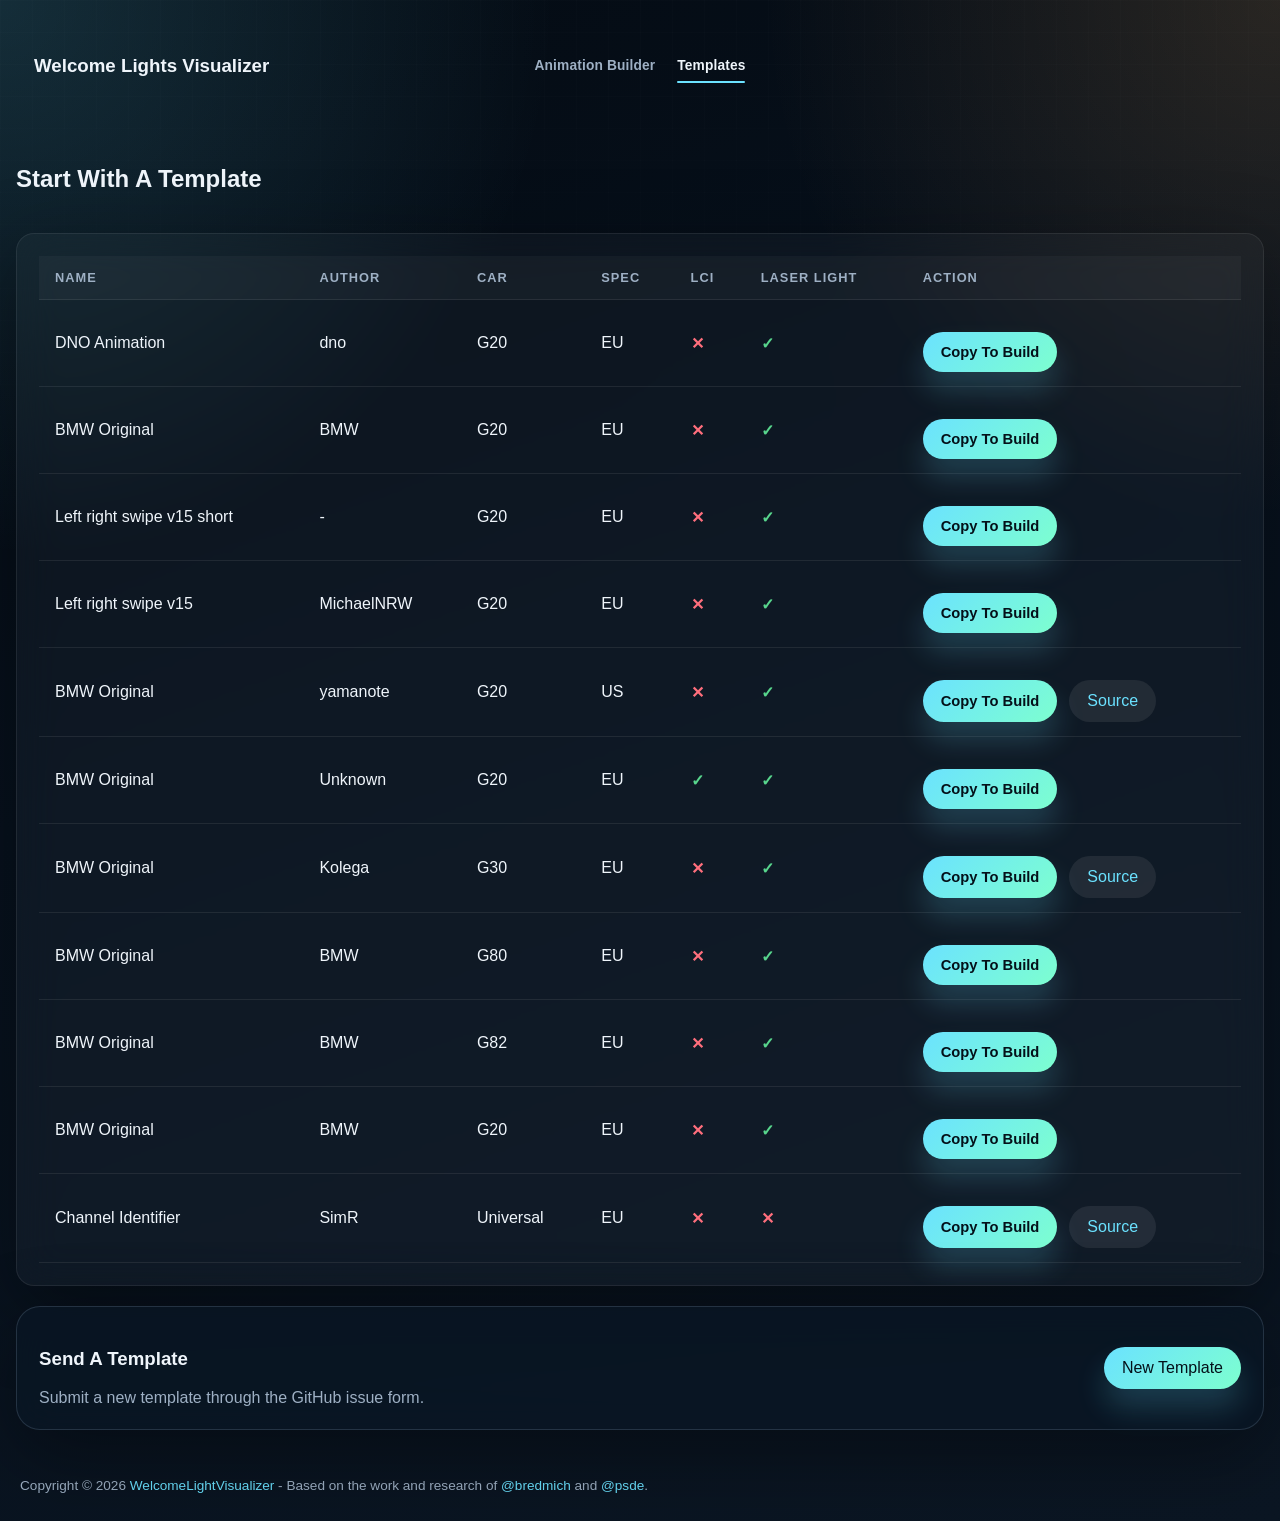
<file: templates.html>
<!DOCTYPE html>
<html lang="en">
<head>
  <meta charset="UTF-8">
  <meta name="viewport" content="width=device-width, initial-scale=1.0">
  <title>Welcome Lights Visualizer</title>
  <link rel="stylesheet" href="css/styles.css">
</head>
<body data-page="templates">
  <header class="topbar">
    <div class="brand">
      <h3>Welcome Lights Visualizer</h3>
    </div>
    <nav class="nav-tabs" aria-label="Primary">
      <a class="nav-tab" href="index.html">Animation Builder</a>
      <a class="nav-tab active" href="templates.html">Templates</a>
    </nav>
  </header>
  <main class="shell">
    <section class="page active">
      <section>
        <h2>Start With A Template</h2>
      </section>

      <section class="card table-shell">
        <table class="template-table">
          <thead>
            <tr>
              <th>Name</th>
              <th>Author</th>
              <th>Car</th>
              <th>Spec</th>
              <th>LCI</th>
              <th>Laser Light</th>
              <th>Action</th>
            </tr>
          </thead>
          <tbody id="template-list"></tbody>
        </table>
      </section>

      <section class="card submit-card">
        <div>
          <h3>Send A Template</h3>
          <p>Submit a new template through the GitHub issue form.</p>
        </div>
        <a class="primary action-link" href="https://github.com/derDeno/WelcomeLightsVisualizer/issues/new?template=new-template-submission.yml" target="_blank" rel="noreferrer">New Template</a>
      </section>

    </section>
  </main>
  <footer class="footer">
    Copyright &copy; 2026 <a href="https://github.com/derDeno/WelcomeLightsVisualizer" target="_blank" rel="noreferrer">WelcomeLightVisualizer</a> - Based on the work and research of 
    <a href="https://github.com/bredmich/AdvancedWelcomeLightVisualizer" target="_blank" rel="noreferrer">@bredmich</a> and 
    <a href="https://github.com/psde/AdvancedWelcomeLightVisualizer" target="_blank" rel="noreferrer">@psde</a>.
  </footer>

  <script src="js/vehicles.js"></script>
  <script src="js/app.js"></script>
</body>
</html>
</file>
<file: css/styles.css>
:root {
      --bg: #07111d;
      --bg-soft: #102237;
      --panel: rgba(10, 23, 37, 0.78);
      --panel-strong: rgba(9, 20, 32, 0.92);
      --line: rgba(158, 189, 214, 0.18);
      --text: #eff5fb;
      --muted: #9eb0c4;
      --accent: #6be2ff;
      --accent-warm: #ffb45d;
      --good: #58d68d;
      --bad: #ff6f7d;
      --warn: #ffd166;
      --left: #54b8ff;
      --right: #ff7262;
      --shared: #6cf1b2;
      --shadow: 0 24px 80px rgba(0, 0, 0, 0.38);
      --radius: 24px;
      --radius-sm: 16px;
      --font-ui: "Space Grotesk", "Avenir Next", "Segoe UI", sans-serif;
      --font-mono: "JetBrains Mono", "SFMono-Regular", "Consolas", monospace;
    }

    * {
      box-sizing: border-box;
    }

    body {
      margin: 0;
      min-height: 100vh;
      color: var(--text);
      font-family: var(--font-ui);
      background:
        radial-gradient(circle at top left, rgba(107, 226, 255, 0.16), transparent 28%),
        radial-gradient(circle at top right, rgba(255, 180, 93, 0.14), transparent 26%),
        linear-gradient(160deg, #040b13 0%, #07111d 42%, #0b1623 100%);
    }

    body::before {
      content: "";
      position: fixed;
      inset: 0;
      pointer-events: none;
      background-image:
        linear-gradient(rgba(255,255,255,0.025) 1px, transparent 1px),
        linear-gradient(90deg, rgba(255,255,255,0.025) 1px, transparent 1px);
      background-size: 32px 32px;
      mask-image: linear-gradient(to bottom, rgba(0,0,0,0.5), transparent 85%);
    }

    .shell {
      width: min(1560px, calc(100% - 32px));
      margin: 34px auto 48px;
      display: grid;
      gap: 20px;
    }

    .topbar {
      position: static;
      z-index: 20;
      width: min(1560px, calc(100% - 32px));
      margin: 16px auto 0;
      padding: 20px 18px 16px;
      display: grid;
      grid-template-columns: 1fr auto 1fr;
      align-items: center;
      gap: 16px;
      background: transparent;
      border: 0;
      border-radius: 0;
      box-shadow: none;
      backdrop-filter: none;
    }

    .brand {
      display: grid;
      gap: 3px;
    }

    .brand strong {
      letter-spacing: -0.03em;
      font-size: 1rem;
    }

    .brand span {
      color: var(--muted);
      font-size: 0.8rem;
    }

    .nav-tabs {
      display: flex;
      flex-wrap: wrap;
      gap: 22px;
      justify-content: center;
      grid-column: 2;
    }

.nav-tab {
  display: inline-block;
  padding: 6px 0;
  border: 0;
  border-radius: 0;
  background: transparent;
  color: var(--muted);
  font: 700 0.86rem var(--font-ui);
  letter-spacing: 0.01em;
  position: relative;
  text-decoration: none;
}

    .link-primary {
      color: var(--accent);
      text-decoration: none;
    }

    .link-primary:hover {
      text-decoration: underline;
    }

    .nav-tab.active {
      color: var(--text);
      box-shadow: none;
    }

    .nav-tab::after {
      content: "";
      position: absolute;
      left: 0;
      right: 0;
      bottom: -4px;
      height: 2px;
      border-radius: 999px;
      background: var(--accent);
      transform: scaleX(0);
      transform-origin: center;
      transition: transform 160ms ease;
    }

    .nav-tab:hover {
      color: var(--text);
    }

    .nav-tab.active::after {
      transform: scaleX(1);
    }

    .page {
      display: none;
      gap: 20px;
    }

    .page.active {
      display: grid;
    }

    .hero,
    .card {
      background: var(--panel);
      border: 1px solid var(--line);
      border-radius: var(--radius);
      box-shadow: var(--shadow);
      backdrop-filter: blur(20px);
    }

    .hero {
      padding: 28px;
      overflow: hidden;
      position: relative;
    }

    .hero::after {
      content: "";
      position: absolute;
      inset: auto -120px -140px auto;
      width: 360px;
      height: 360px;
      border-radius: 50%;
      background: radial-gradient(circle, rgba(107, 226, 255, 0.16) 0%, transparent 62%);
      pointer-events: none;
    }

    .eyebrow {
      display: inline-flex;
      align-items: center;
      gap: 10px;
      padding: 8px 12px;
      border-radius: 999px;
      background: rgba(84, 184, 255, 0.12);
      color: var(--accent);
      font-size: 0.78rem;
      letter-spacing: 0.08em;
      text-transform: uppercase;
    }

    h1 {
      margin: 16px 0 10px;
      font-size: clamp(2rem, 4vw, 3.8rem);
      line-height: 0.95;
      letter-spacing: -0.04em;
      max-width: 10ch;
    }

    .page[data-page="templates"] h1 {
      max-width: none;
    }

    .page[data-page="templates"] .hero {
      background: transparent;
      border: 0;
      box-shadow: none;
      backdrop-filter: none;
      padding: 8px 0 0;
    }

    .page[data-page="templates"] .hero::after {
      display: none;
    }

    .hero p {
      margin: 0;
      max-width: 76ch;
      color: var(--muted);
      line-height: 1.6;
    }

    .hero-grid,
    .inputs-grid,
    .stats-grid {
      display: grid;
      gap: 16px;
    }

    .hero-grid {
      margin-top: 24px;
      grid-template-columns: repeat(auto-fit, minmax(220px, 1fr));
    }

    .stat {
      padding: 18px;
      border-radius: var(--radius-sm);
      background: rgba(255, 255, 255, 0.035);
      border: 1px solid rgba(255, 255, 255, 0.06);
    }

    .stat strong {
      display: block;
      font-size: 1.55rem;
      margin-bottom: 8px;
    }

    .stat span {
      color: var(--muted);
      font-size: 0.95rem;
    }

    .card {
      padding: 22px;
    }

    .gated-card:not(.visible) {
      display: none;
    }

    .gated-card.visible {
      display: grid;
    }

    .section-head {
      display: flex;
      align-items: flex-start;
      justify-content: space-between;
      gap: 16px;
      margin-bottom: 18px;
    }

    .section-head h2,
    .section-head h3 {
      margin: 0 0 6px;
      letter-spacing: -0.03em;
    }

    .section-head p {
      margin: 0;
      color: var(--muted);
      line-height: 1.5;
    }

    .inputs-grid {
      grid-template-columns: repeat(auto-fit, minmax(260px, 1fr));
    }

    .field {
      padding: 18px;
      border-radius: var(--radius-sm);
      background: rgba(255, 255, 255, 0.03);
      border: 1px solid rgba(255, 255, 255, 0.08);
      display: grid;
      gap: 12px;
    }

    .model-select-wrap {
      display: grid;
      gap: 8px;
      max-width: 360px;
    }

    .model-select-wrap select {
      width: 100%;
      border-radius: 14px;
      border: 1px solid rgba(255,255,255,0.1);
      background: rgba(4, 11, 19, 0.85);
      color: var(--text);
      padding: 13px 14px;
      font: 0.95rem var(--font-ui);
      outline: none;
      transition: border-color 160ms ease, box-shadow 160ms ease, transform 160ms ease;
    }

    .model-select-wrap select:focus {
      border-color: rgba(107, 226, 255, 0.6);
      box-shadow: 0 0 0 4px rgba(107, 226, 255, 0.12);
      transform: translateY(-1px);
    }

    .subtabs {
      display: flex;
      gap: 10px;
      margin-top: 14px;
      margin-bottom: 28px;
      flex-wrap: wrap;
    }

    .subtab {
      padding: 10px 14px;
      border-radius: 999px;
      border: 1px solid rgba(255, 255, 255, 0.1);
      background: rgba(255, 255, 255, 0.04);
      color: var(--muted);
      font: 700 0.84rem var(--font-ui);
    }

    .subtab.active {
      color: #041019;
      background: linear-gradient(135deg, var(--accent), #7dffcf);
    }

    .input-mode {
      display: none;
    }

    .input-mode.active {
      display: block;
    }

    .assistant-layout {
      display: grid;
      grid-template-columns: repeat(2, minmax(0, 1fr));
      gap: 18px;
    }

    .assistant-column {
      display: grid;
      gap: 14px;
    }

    .assistant-column .section-head {
      align-items: center;
    }

    .assistant-column-actions {
      justify-content: center;
      margin-top: 6px;
      margin-bottom: 22px;
    }

    .assistant-toolbar {
      display: flex;
      gap: 10px;
      flex-wrap: wrap;
      margin-bottom: 14px;
    }

    .assistant-stack {
      display: grid;
      gap: 14px;
    }

    .channel-card {
      padding: 16px;
      border-radius: 18px;
      background: rgba(255, 255, 255, 0.03);
      border: 1px solid rgba(255, 255, 255, 0.08);
      display: grid;
      gap: 12px;
    }

    .channel-head,
    .step-row {
      display: grid;
      gap: 10px;
      align-items: end;
    }

    .channel-head {
      grid-template-columns: minmax(0, 0.95fr) minmax(0, 1.05fr) auto;
    }

    .step-row {
      grid-template-columns: minmax(0, 0.8fr) minmax(0, 0.8fr) minmax(0, 0.8fr) auto;
    }

    .channel-meta {
      color: var(--muted);
      font-size: 0.82rem;
    }

    .step-list {
      display: grid;
      gap: 10px;
    }

    .mini-field {
      display: grid;
      gap: 6px;
    }

    .mini-field label {
      font-weight: 400;
    }

    .mini-field input,
    .mini-field select {
      width: 100%;
      border-radius: 14px;
      border: 1px solid rgba(255,255,255,0.1);
      background: rgba(4, 11, 19, 0.85);
      color: var(--text);
      padding: 13px 14px;
      font: 0.95rem var(--font-ui);
      outline: none;
      transition: border-color 160ms ease, box-shadow 160ms ease, transform 160ms ease;
    }

    .mini-field input:focus,
    .mini-field select:focus {
      border-color: rgba(107, 226, 255, 0.6);
      box-shadow: 0 0 0 4px rgba(107, 226, 255, 0.12);
      transform: translateY(-1px);
    }

    .assistant-empty {
      padding: 18px;
      border-radius: 18px;
      border: 1px dashed rgba(255,255,255,0.15);
      color: var(--muted);
      background: rgba(255,255,255,0.02);
    }

    .submit-card {
      display: flex;
      align-items: center;
      justify-content: space-between;
      gap: 18px;
      flex-wrap: wrap;
    }

    .submit-card p {
      margin: 6px 0 0;
      color: var(--muted);
      max-width: 68ch;
    }

    dialog {
      border: 0;
      padding: 0;
      background: transparent;
      max-width: min(960px, calc(100% - 24px));
      width: 100%;
    }

    dialog::backdrop {
      background: rgba(3, 8, 14, 0.82);
      backdrop-filter: blur(6px);
    }

    .dialog-panel {
      background: var(--panel-strong);
      border: 1px solid var(--line);
      border-radius: var(--radius);
      box-shadow: var(--shadow);
      padding: 22px;
      display: grid;
      gap: 18px;
    }

    .dialog-head {
      display: flex;
      align-items: flex-start;
      justify-content: space-between;
      gap: 16px;
    }

    .dialog-head p,
    .dialog-body p {
      margin: 6px 0 0;
      color: var(--muted);
    }

    .dialog-close {
      border: 0;
      background: transparent;
      color: var(--muted);
      font: 700 1.35rem/1 var(--font-ui);
      padding: 4px;
    }

    .dialog-body {
      display: grid;
      gap: 18px;
    }

    .form-grid {
      display: grid;
      grid-template-columns: repeat(2, minmax(0, 1fr));
      gap: 14px;
    }

    .form-grid .field,
    .form-grid .mini-field {
      padding: 0;
      background: transparent;
      border: 0;
    }

    .form-grid .field.full {
      grid-column: 1 / -1;
    }

    .form-grid select,
    .form-grid input,
    .form-grid textarea {
      width: 100%;
      border-radius: 12px;
      border: 1px solid rgba(255,255,255,0.1);
      background: rgba(4, 11, 19, 0.85);
      color: var(--text);
      padding: 11px 12px;
      font: 0.9rem var(--font-ui);
    }

    .form-grid textarea {
      min-height: 140px;
      resize: vertical;
      font-family: var(--font-mono);
      line-height: 1.55;
    }

    .dialog-status {
      min-height: 24px;
      font-size: 0.92rem;
    }

    .dialog-status.good {
      color: var(--good);
    }

    .dialog-status.bad {
      color: var(--bad);
    }

    .dialog-status.warn {
      color: var(--warn);
    }

    .icon-button {
      width: 42px;
      height: 42px;
      display: inline-flex;
      align-items: center;
      justify-content: center;
      border-radius: 12px;
      border: 1px solid rgba(255, 255, 255, 0.08);
      background: rgba(255, 255, 255, 0.04);
      color: var(--text);
      transition: transform 160ms ease, border-color 160ms ease, background 160ms ease;
    }

    .icon-button:hover {
      transform: translateY(-1px);
    }

    .icon-button svg {
      width: 21px;
      height: 21px;
      display: block;
      flex: 0 0 auto;
      pointer-events: none;
    }

    .icon-button.danger {
      color: #ff7d7d;
      border-color: rgba(255, 125, 125, 0.28);
      background: rgba(255, 61, 61, 0.1);
    }

    .icon-button.danger:hover {
      background: rgba(255, 61, 61, 0.16);
      border-color: rgba(255, 125, 125, 0.4);
    }

    .field-header {
      display: flex;
      align-items: baseline;
      justify-content: space-between;
      gap: 10px;
    }

    label {
      font-weight: 700;
      letter-spacing: 0.01em;
    }

    .hint {
      color: var(--muted);
      font-size: 0.84rem;
    }

    textarea {
      width: 100%;
      min-height: 160px;
      resize: vertical;
      border-radius: 14px;
      border: 1px solid rgba(255, 255, 255, 0.1);
      background: rgba(4, 11, 19, 0.85);
      color: var(--text);
      padding: 14px;
      font: 0.9rem/1.55 var(--font-mono);
      outline: none;
      transition: border-color 160ms ease, box-shadow 160ms ease, transform 160ms ease;
    }

    textarea:focus {
      border-color: rgba(107, 226, 255, 0.6);
      box-shadow: 0 0 0 4px rgba(107, 226, 255, 0.12);
      transform: translateY(-1px);
    }

    .byte-meter {
      display: grid;
      gap: 8px;
    }

    .meter-meta {
      display: flex;
      justify-content: space-between;
      gap: 12px;
      color: var(--muted);
      font-size: 0.8rem;
    }

    .meter {
      height: 8px;
      border-radius: 999px;
      overflow: hidden;
      background: rgba(255, 255, 255, 0.08);
    }

    .meter > span {
      display: block;
      height: 100%;
      width: 0;
      background: var(--good);
      transition: width 180ms ease;
    }

    .actions {
      display: flex;
      flex-wrap: wrap;
      gap: 12px;
      margin-top: 18px;
    }

    .validation-feedback {
      min-height: 24px;
      margin-top: 12px;
      font-size: 0.95rem;
      font-weight: 600;
    }

    .validation-feedback.good {
      color: var(--good);
    }

    .validation-feedback.bad {
      color: var(--bad);
    }

    .validation-feedback.warn {
      color: var(--warn);
    }

    .validation-feedback-details {
      display: none;
      margin-top: 10px;
      color: var(--muted);
      font-size: 0.88rem;
      line-height: 1.5;
    }

    .validation-feedback-details.visible {
      display: block;
    }

    .validation-feedback-details ul {
      margin: 0;
      padding-left: 18px;
    }

    button {
      border: 0;
      border-radius: 999px;
      padding: 12px 18px;
      font: 700 0.92rem var(--font-ui);
      cursor: pointer;
      transition: transform 160ms ease, box-shadow 160ms ease, opacity 160ms ease;
    }

    button:hover {
      transform: translateY(-1px);
    }

    .primary {
      background: linear-gradient(135deg, var(--accent), #7dffcf);
      color: #041019;
      box-shadow: 0 18px 30px rgba(107, 226, 255, 0.2);
    }

    .secondary {
      background: rgba(255, 255, 255, 0.08);
      color: var(--text);
    }

    .ghost {
      background: transparent;
      color: var(--muted);
      border: 1px solid rgba(255, 255, 255, 0.12);
    }

    .build-stack,
    .visual-shell {
      display: grid;
      gap: 28px;
    }

    .playback {
      display: flex;
      align-items: center;
      gap: 14px;
      flex-wrap: wrap;
      margin-bottom: 18px;
    }

    .playback-speed-control {
      display: inline-flex;
      align-items: center;
      gap: 8px;
      color: var(--muted);
      font-size: 0.88rem;
    }

    .playback-speed-control select {
      min-width: 84px;
      border-radius: 14px;
      border: 1px solid rgba(255,255,255,0.1);
      background: rgba(4, 11, 19, 0.85);
      color: var(--text);
      padding: 13px 14px;
      font: 0.95rem var(--font-ui);
      outline: none;
      transition: border-color 160ms ease, box-shadow 160ms ease, transform 160ms ease;
    }

    .playback-speed-control select:focus {
      border-color: rgba(107, 226, 255, 0.6);
      box-shadow: 0 0 0 4px rgba(107, 226, 255, 0.12);
      transform: translateY(-1px);
    }

    input[type="range"] {
      width: min(100%, 420px);
      accent-color: var(--accent);
    }

    .timeline-meta {
      color: var(--muted);
      font-size: 0.88rem;
    }

    .car-stage {
      position: relative;
      overflow: hidden;
      min-height: 320px;
      border-radius: 26px;
      padding: 28px;
      background:
        radial-gradient(circle at 50% 120%, rgba(255, 180, 93, 0.08), transparent 40%),
        linear-gradient(180deg, rgba(255,255,255,0.04), rgba(255,255,255,0));
    }

    .car-stage::before {
      content: "";
      position: absolute;
      inset: 22px;
      border-radius: 22px;
    }

    .preview-shell {
      position: relative;
      z-index: 1;
      min-height: 260px;
    }

    .preview-shell.grid {
      display: grid;
      place-items: center;
    }

    .preview-shell.image {
      display: grid;
      grid-template-columns: repeat(2, minmax(0, 1fr));
      gap: 20px;
      align-items: start;
    }

    .preview-card {
      display: grid;
      gap: 12px;
      align-content: start;
    }

    .vehicle-label {
      font-size: 0.76rem;
      letter-spacing: 0.12em;
      text-transform: uppercase;
      color: var(--muted);
    }

    .preview-card:last-child .vehicle-label {
      text-align: right;
    }

    .vehicle-svg {
      width: 100%;
      height: auto;
      display: block;
    }

    .vehicle-light {
      transition: filter 90ms linear;
    }

    .car-body {
      position: relative;
      margin: 0 auto;
      width: min(540px, 100%);
      height: 200px;
    }

    .headlight-cluster {
      position: absolute;
      top: 40px;
      width: 148px;
      display: grid;
      gap: 10px;
    }

    .headlight-cluster.left { left: 28px; }
    .headlight-cluster.right { right: 28px; }

    .headlight-cluster.right .vehicle-label {
      text-align: right;
    }

    .headlight-bank {
      width: 148px;
      display: grid;
      gap: 10px;
    }

    .beam {
      position: relative;
      height: 28px;
      border-radius: 999px;
      border: 1px solid rgba(255,255,255,0.1);
      background: rgba(255,255,255,0.05);
    }

    .beam::after {
      content: "";
      position: absolute;
      inset: 0;
      opacity: var(--beam-opacity, 0.1);
      background: radial-gradient(circle at 30% 50%, rgba(255,255,255,0.95), transparent 34%),
        linear-gradient(90deg, rgba(255,255,255,0.15), rgba(255,255,255,0.05));
      box-shadow: 0 0 22px rgba(255,255,255,0.25);
      transition: opacity 60ms linear;
    }

    .beam.left::after {
      background:
        radial-gradient(circle at 20% 50%, rgba(84, 184, 255, 0.95), transparent 32%),
        linear-gradient(90deg, rgba(84, 184, 255, 0.55), rgba(84, 184, 255, 0.12));
      box-shadow: 0 0 26px rgba(84, 184, 255, 0.45);
    }

    .beam.right::after {
      background:
        radial-gradient(circle at 80% 50%, rgba(255, 114, 98, 0.95), transparent 32%),
        linear-gradient(90deg, rgba(255, 114, 98, 0.12), rgba(255, 114, 98, 0.55));
      box-shadow: 0 0 26px rgba(255, 114, 98, 0.45);
    }

    .beam-label {
      position: absolute;
      top: 50%;
      left: 50%;
      transform: translate(-50%, -50%);
      font-size: 0.72rem;
      color: rgba(255, 255, 255, 0.92);
      letter-spacing: 0.04em;
      text-transform: uppercase;
      white-space: nowrap;
      text-align: center;
      z-index: 1;
      text-shadow: 0 1px 6px rgba(0, 0, 0, 0.45);
      pointer-events: none;
    }

    .timeline-list {
      display: grid;
      gap: 12px;
    }

    .timeline-row {
      padding: 14px;
      border-radius: 18px;
      background: rgba(255,255,255,0.03);
      border: 1px solid rgba(255,255,255,0.06);
      display: grid;
      gap: 10px;
    }

    .timeline-row-header {
      display: flex;
      justify-content: space-between;
      gap: 12px;
      align-items: center;
      flex-wrap: wrap;
    }

    .timeline-row-title {
      font-weight: 700;
    }

    .timeline-row-actions {
      display: flex;
      align-items: center;
      gap: 8px;
      flex-wrap: wrap;
      justify-content: flex-end;
    }

    .timeline-channel-label {
      color: var(--muted);
      font-weight: 500;
    }

    .chip {
      display: inline-flex;
      align-items: center;
      gap: 8px;
      padding: 7px 10px;
      border-radius: 999px;
      font-size: 0.78rem;
      color: var(--muted);
      background: rgba(255,255,255,0.04);
      border: 1px solid rgba(255,255,255,0.06);
    }

    .chip-dot {
      width: 9px;
      height: 9px;
      border-radius: 50%;
    }

    .timeline-chart-wrap {
      position: relative;
      height: 400px;
      border-radius: 12px;
      background: rgba(4, 11, 19, 0.7);
      overflow: hidden;
    }

    .timeline-chart {
      width: 100%;
      height: 100%;
      display: block;
    }

    .timeline-reset-zoom {
      padding: 8px 12px;
      font-size: 0.76rem;
      line-height: 1;
      white-space: nowrap;
    }

    .normalized-grid {
      display: grid;
      gap: 14px;
      grid-template-columns: repeat(auto-fit, minmax(250px, 1fr));
      margin-top: 18px;
    }

    .normalized-card {
      padding: 14px;
      border-radius: 18px;
      background: rgba(255,255,255,0.03);
      border: 1px solid rgba(255,255,255,0.06);
      display: grid;
      gap: 10px;
    }

    .normalized-card textarea {
      min-height: 128px;
    }

    .normalized-copy {
      justify-self: start;
    }

    .table-shell {
      overflow: auto;
      border-radius: 18px;
      border: 1px solid rgba(255,255,255,0.08);
      background: rgba(255,255,255,0.03);
    }

    .template-table {
      width: 100%;
      border-collapse: collapse;
      min-width: 860px;
    }

    .template-table th,
    .template-table td {
      padding: 14px 16px;
      text-align: left;
      border-bottom: 1px solid rgba(255,255,255,0.08);
      vertical-align: middle;
    }

    .template-table th {
      font-size: 0.8rem;
      letter-spacing: 0.08em;
      text-transform: uppercase;
      color: var(--muted);
      background: rgba(255,255,255,0.03);
    }

    .template-table tbody tr:hover {
      background: rgba(255,255,255,0.03);
    }

    .table-link {
      color: var(--accent);
      text-decoration: none;
    }

    .table-link:hover {
      text-decoration: underline;
    }

    .action-link {
      display: inline-flex;
      align-items: center;
      padding: 12px 18px;
      border-radius: 999px;
      text-decoration: none;
    }

    .checkmark {
      font-size: 1rem;
      font-weight: 700;
    }

    .checkmark.true {
      color: var(--good);
    }

    .checkmark.false {
      color: var(--bad);
    }

    .muted {
      color: var(--muted);
    }

    .empty-state {
      padding: 20px;
      border-radius: 18px;
      background: rgba(255,255,255,0.03);
      border: 1px dashed rgba(255,255,255,0.15);
      color: var(--muted);
    }

    .footer {
      width: min(1560px, calc(100% - 32px));
      margin: 0 auto 28px;
      padding: 0 4px;
      color: var(--muted);
      font-size: 0.85rem;
    }

    .footer a {
      color: var(--accent);
      text-decoration: none;
    }

    .footer a:hover {
      text-decoration: underline;
    }

    @media (max-width: 1080px) {
    }

    @media (max-width: 720px) {
      .topbar {
        width: min(100% - 20px, 100%);
        margin-top: 10px;
        padding: 16px 0 10px;
        align-items: flex-start;
        grid-template-columns: 1fr;
      }

      .nav-tabs {
        grid-column: auto;
        justify-content: flex-start;
      }

      .assistant-layout,
      .form-grid,
      .channel-head,
      .step-row {
        grid-template-columns: 1fr;
      }

      .shell {
        width: min(100% - 20px, 100%);
        margin: 12px auto 24px;
      }

      .hero,
      .card {
        padding: 18px;
      }

      .car-stage {
        padding: 18px;
        min-height: 280px;
      }

      .preview-shell.image {
        grid-template-columns: 1fr;
      }

      .car-body {
        height: 180px;
      }

      .headlight-cluster,
      .headlight-bank {
        width: 112px;
      }

      .headlight-cluster {
        top: 38px;
      }
    }
</file>
